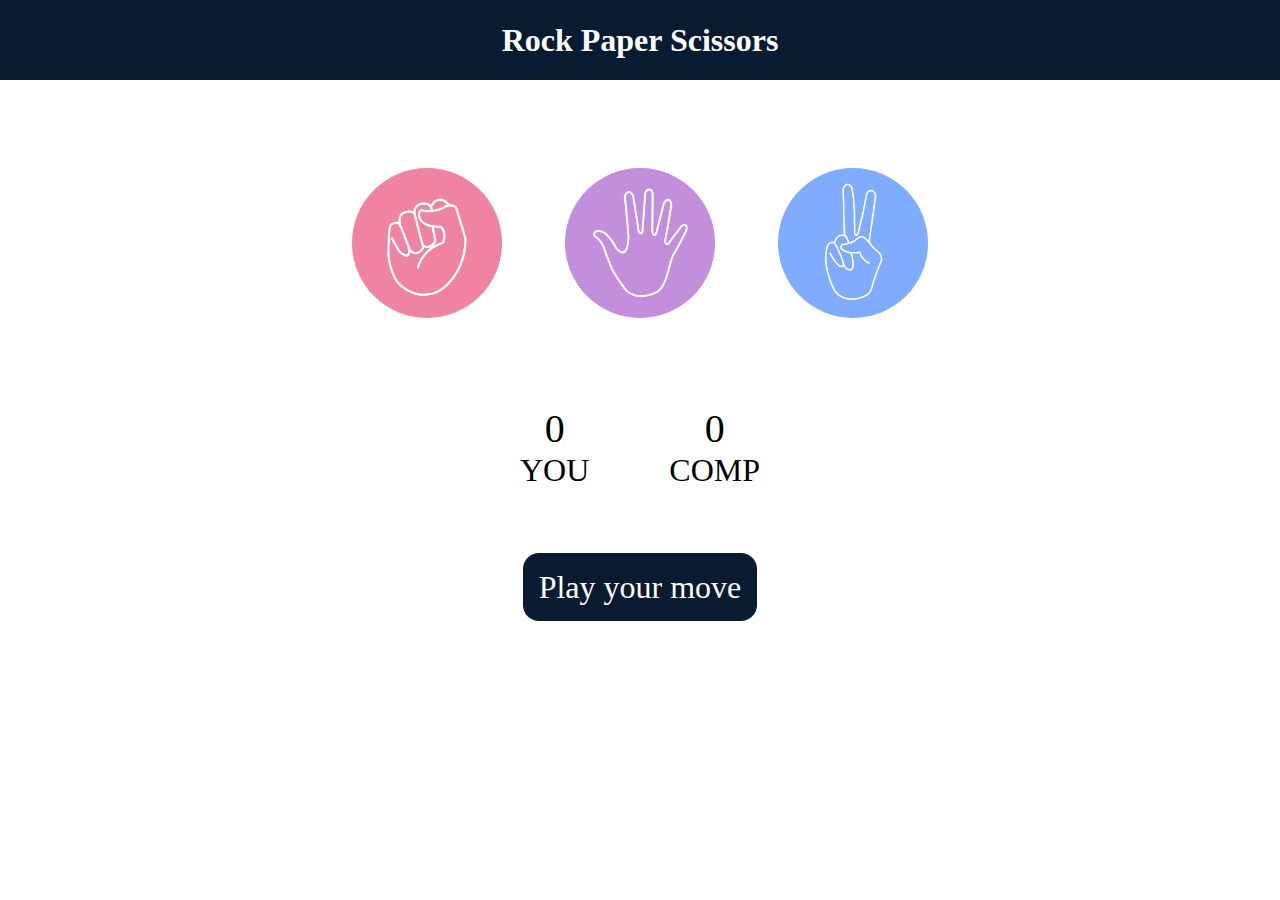
<file: Rock Paper Scissors/index.html>
<!DOCTYPE html>
<html lang="en">
<head>
    <meta charset="UTF-8">
    <meta name="viewport" content="width=device-width, initial-scale=1.0">
    <title>Rock Paper Scissors Game</title>
    <link rel="stylesheet" href="style.css">
</head>
<body>
    <h1>Rock Paper Scissors</h1>
    <div class="choices">
        <div class="choice" id = "rock">
            <img src="./images/rock.png" alt="Rock image">
        </div>
        <div class="choice" id = "paper">
            <img src="./images/paper.png" alt="Paper image">
        </div>
        <div class="choice" id = "scissors">
            <img src="./images/scissors.png" alt="Scissor image">
        </div>
    </div>
    <div class="score-board">
        <div class="score">
            <p id="user-score">0</p>
            <p>YOU</p>
        </div>
        <div class="score">
            <p id="comp-score">0</p>
            <p>COMP</p>
        </div>
    </div>

    <div class="msg-container">
        <div id="msg">Play your move</div>
    </div>
    <script src="script.js"></script>
</body>
</html>
</file>
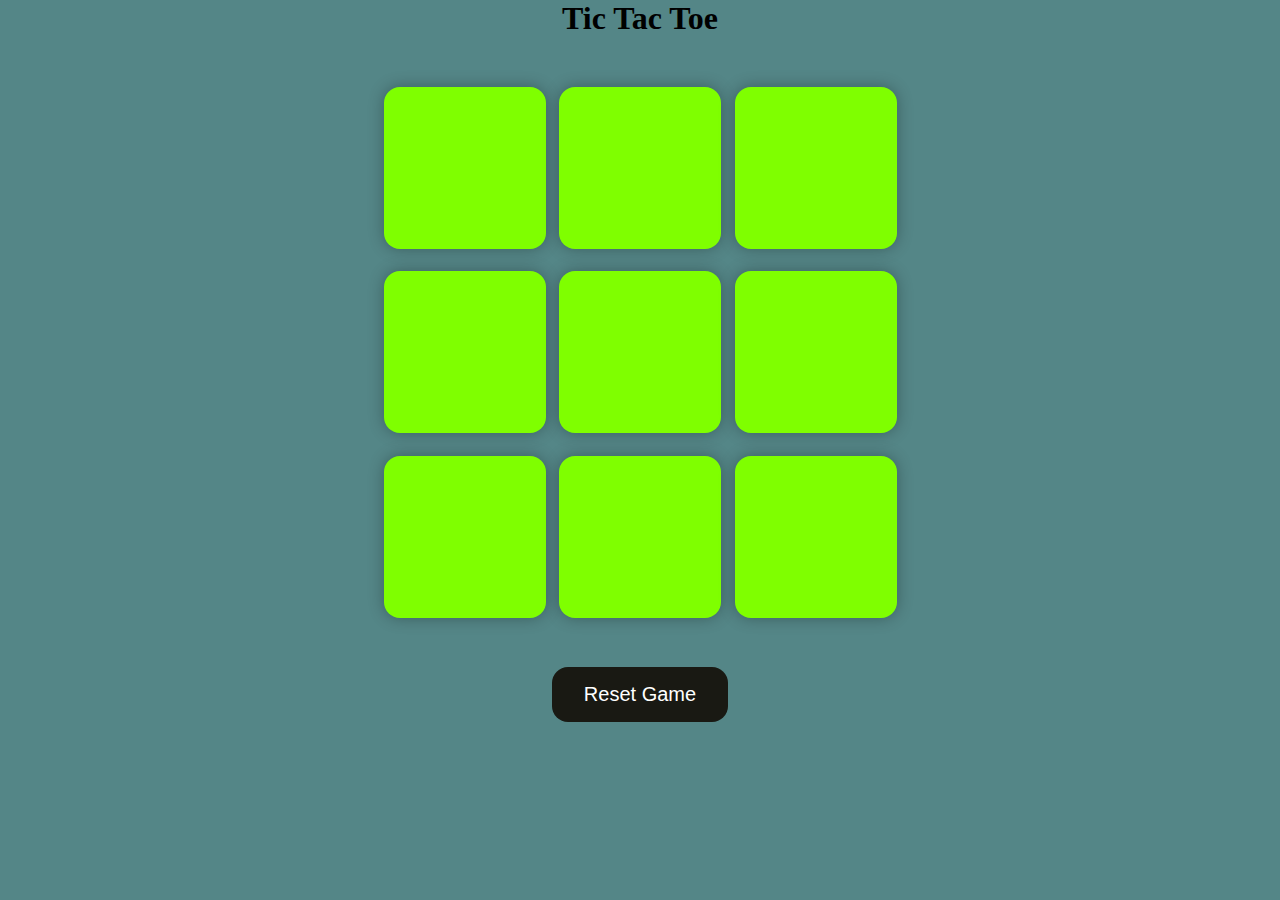
<file: Tic-Tac-Toe/index.html>
<!DOCTYPE html>
<html lang="en">

<head>
    <meta charset="UTF-8">
    <meta name="viewport" content="width=device-width, initial-scale=1.0">
    <title>Tic-Tac-Toe</title>
    <link rel="stylesheet" href="style.css">
</head>

<body>
    <div class="msg-container hide">
        <p id="msg">Winner</p>
        <button id="new-btn">New Game</button>
    </div>
    <main>

        <h1>Tic Tac Toe</h1>
        <!-- .container>.box*3 -->
        <div class="container">
            <div class="game">
                <button class="box"></button>
                <button class="box"></button>
                <button class="box"></button>
                <button class="box"></button>
                <button class="box"></button>
                <button class="box"></button>
                <button class="box"></button>
                <button class="box"></button>
                <button class="box"></button>
            </div>
        </div>
        <button id="reset-btn">Reset Game</button>
    </main>
    <script src="script.js"></script>
</body>

</html>
</file>
<file: Rock Paper Scissors/style.css>
* {
    margin: 0;
    padding: 0;
    text-align: center;
}

h1 {
    background-color: #081b31;
    color: #fff;
    height: 5rem;
    line-height: 5rem;
}

.choice {
    height: 165px;
    width: 165px;
    border-radius: 50%;
    display: flex;
    justify-content: center;
    align-items: center;
    ;
}

img {
    height: 150px;
    width: 150px;
    object-fit: cover;
    border-radius: 50%;
}

.choices {
    display: flex;
    justify-content: center;
    gap: 3rem;
    align-items: center;
    margin: 5rem;
}

.choice:hover {
    background-color: #081b31;
    cursor: pointer;
}

.score-board {
    display: flex;
    justify-content: center;
    gap: 5rem;
    margin: 2rem;
    font-size: 2rem;
    align-items: center;
}

#user-score,
#comp-score {
    font-size: 2.5rem;
}


.msg-container {
    margin-top: 5rem;
}

#msg{
    background-color: #081b31;
    color: #fff;
    font-size: 2rem;
    display: inline;
    padding: 1rem;
    border-radius: 1rem;
}
</file>
<file: Tic-Tac-Toe/style.css>
*{
    margin: 0;
    padding: 0;
    /* box-sizing: border-box; */
    /* border: 1px solid #000; */
}
/* .game{
    display: grid;
    grid-template-columns: repeat(3, 1fr);
}
.box{
    height: 100px;
    width: 100px;
    border: 1px solid #000;
    padding: 10px;
    margin: 5px;
} */

body{
    /* coolors --> for templates  */
    background-color: #548687;
    text-align : center;
}

.container{
    height: 70vh;
    display: flex;
    flex-wrap: wrap;
    justify-content: center;
    align-items: center;
}

.game{
    height: 60vmin;
    width: 60vmin;
    display: flex;
    flex-wrap: wrap;
    justify-content: center;
    align-items: center;
    gap: 1.5vmin;
}  

.box{
    height: 18vmin;
    width: 18vmin;
    border-radius: 1rem;
    border: none;
    box-shadow: 0 0 1rem rgba(0, 0, 0, 0.3);
    font-size: 6rem;
    color: #b0413e ;
    background-color: chartreuse;
}
#reset-btn{
    padding: 1rem 2rem;
    font-size: 1.25rem;
    background-color: #191913;
    color: #fff;
    border-radius: 1rem;
    border: none;
}

#new-btn{
    padding: 1rem 2rem;
    font-size: 1.5rem;
    background-color: #191913;
    color: #fff;
    border-radius: 1rem;
    border: none;
}

#msg{
    color: orange;
    font-size: 5vmin;
}
.msg-container{
    height: 100vmin;
    display: flex;
    flex-direction: column;
    justify-content: center;
    align-items: center;
    gap: 4rem;
}

.hide {
    display: none;
}
.blue{
    color: rgb(11, 214, 255);
}
.pink{
    color: rgb(212, 10, 192);
}
</file>
